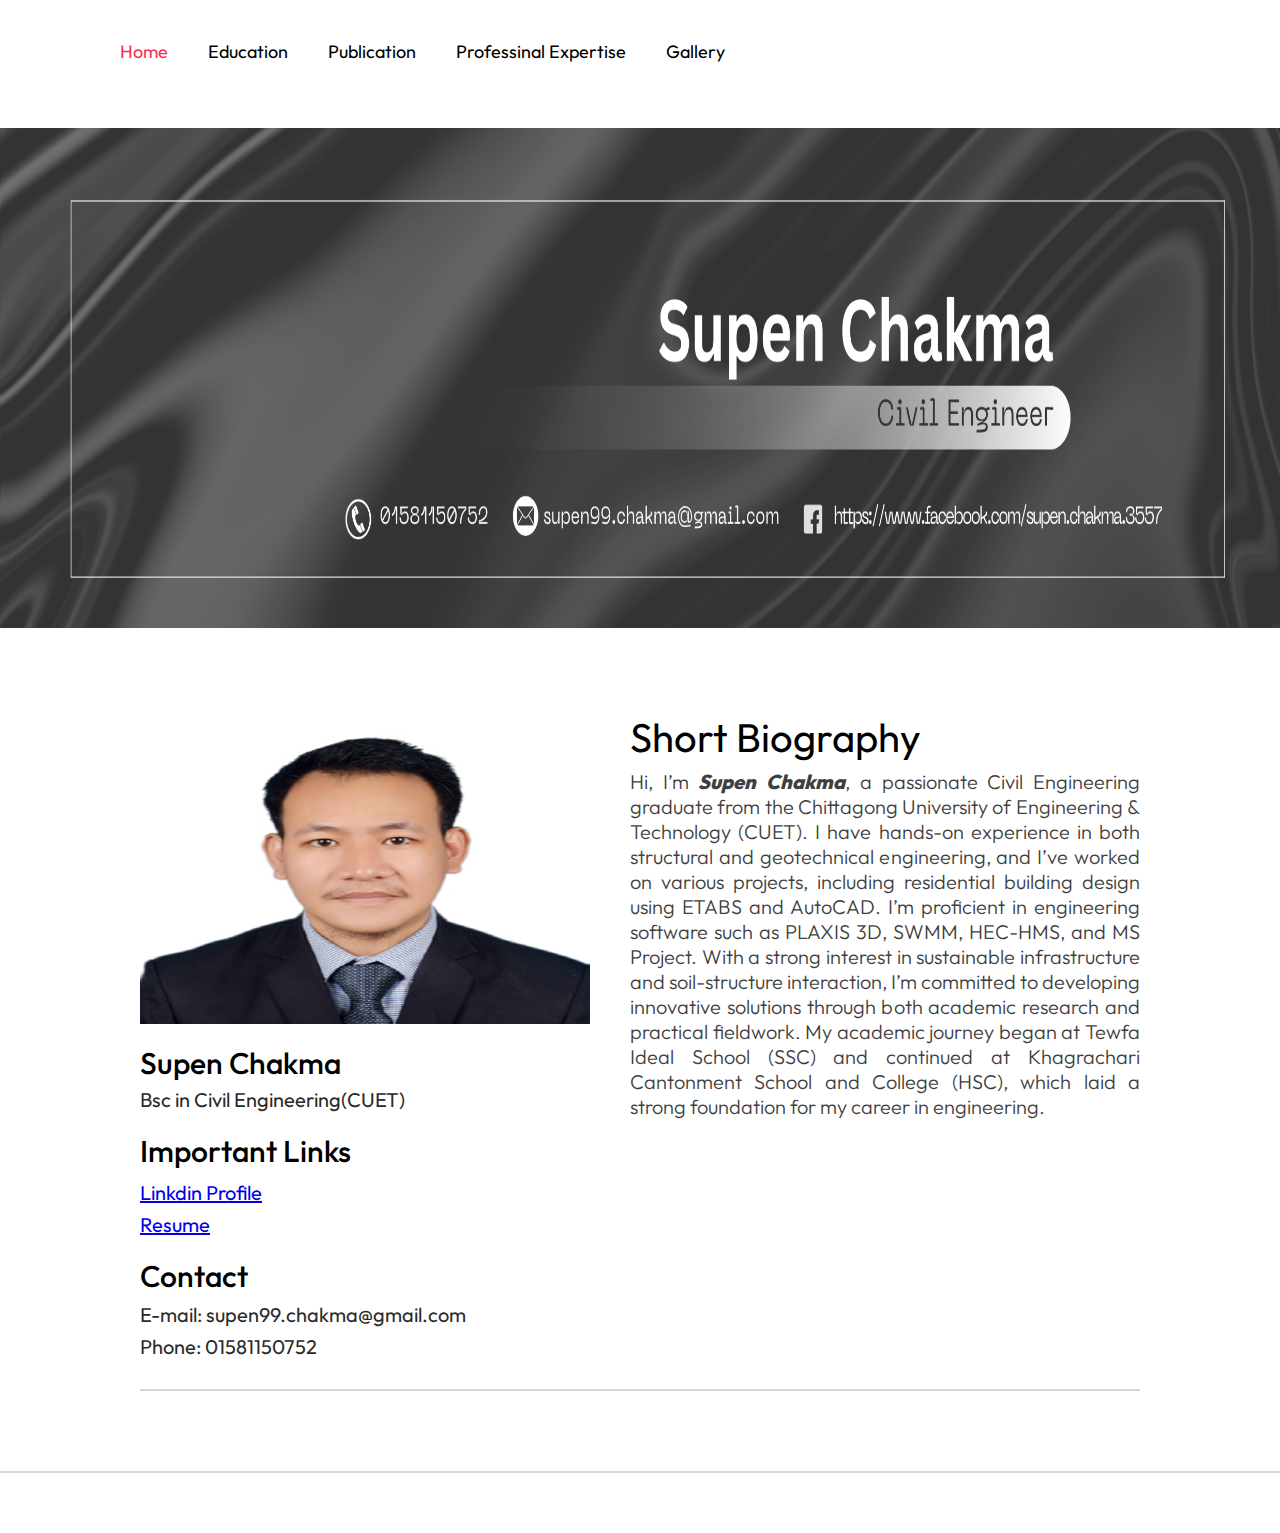
<file: index.html>
<!DOCTYPE html>
<html lang="en">

<head>
    <meta charset="UTF-8">
    <meta name="viewport" content="width=device-width, initial-scale=1.0">
    <title>WELCOME to Supen's site !-Home</title>
    <link rel="stylesheet" href="/css/style.css">
    <link
        href="https://fonts.googleapis.com/css2?family=Exo+2:ital,wght@0,100..900;1,100..900&family=Outfit:wght@100..900&family=Plus+Jakarta+Sans:ital,wght@0,200..800;1,200..800&family=Roboto:ital,wght@0,100..900;1,100..900&family=Work+Sans:ital,wght@0,100..900;1,100..900&display=swap"
        rel="stylesheet">
</head>

<body>
    <!-- Header Section -->
    <section>
        <!-- Navbar Section Start -->
        <nav class="navbar__items">
            <!-- <img src="/assests/CUET Logo.png" alt=""> -->
            <ul>
                <a href="index.html" class="active">Home</a>
                <a href="Education.html">Education </a>
                <a href="Publication.html">Publication</a>
                <a href="ProfessionalExpertise.html">Professinal Expertise</a>
                <a href="Gallery.html">Gallery</a>
                <!-- Add more li if your need -->
            </ul>
        </nav>
        <!-- Navbar Section End -->
    </section>
    <!-- Header Section End -->
    <!-- Banner Section Start-->
    <section class="banner__section">
        <img src="/assests/BannerTwo.png" alt="">

    </section>
    <!-- Biograpy Section -->
    <section class="biography__section">
        <div class="biography__top__part">
            <div class="biography__contents">
                <img src="/assests/Profile.jpg" alt="">
                <div class="about__me">
                    <h2>Supen Chakma</h2>
                    <p>Bsc in Civil Engineering(CUET)</p>
                </div>
                <div class="important__links">
                    <h2>Important Links</h2>
                    <ul>
                        <!-- Enter The Link in the href -->
                        <li> <a href="https://www.linkedin.com/in/supen-chakma-4a5b10217/">Linkdin Profile</a></li>
                        <li><a target="_blank" href="/assests/Resume.pdf" >Resume</a></li>
                    </ul>
                </div>
                <div class="contct__contents">
                    <h2>Contact</h2>
                    <!-- Edit gmail , phone and cell number -->
                    <p>E-mail: supen99.chakma@gmail.com</p>
                    <p>Phone: 01581150752</p>


                </div>
                <!-- <div class="postal__address__contents">
                    <h2>Postal Address</h2>
                    <p>Department of Civil Engineering</p>
                    <p>Chittagong University of Engineering & Technology</p>
                    <p>Chattogram-4349, Bangladesh</p>
                </div> -->
            </div>
            <div class="short__biograpy">
                <h2>Short Biography</h2>
                <!-- If you want to highlist any text wrap this i span -->
                <p>Hi, I’m <span>Supen Chakma</span>, a passionate Civil Engineering graduate from the Chittagong
                    University of
                    Engineering & Technology (CUET). I have hands-on experience in both structural and geotechnical
                    engineering, and I’ve worked on various projects, including residential building design using ETABS
                    and AutoCAD. I’m proficient in engineering software such as PLAXIS 3D, SWMM, HEC-HMS, and MS
                    Project.

                    With a strong interest in sustainable infrastructure and soil-structure interaction, I’m committed
                    to developing innovative solutions through both academic research and practical fieldwork. My
                    academic journey began at Tewfa Ideal School (SSC) and continued at Khagrachari Cantonment School
                    and College (HSC), which laid a strong foundation for my career in engineering.
                </p>

            </div>

        </div>
        <hr class="top__hr">
    </section>

    <hr class="bottom__hr">


</body>

</html>
</file>
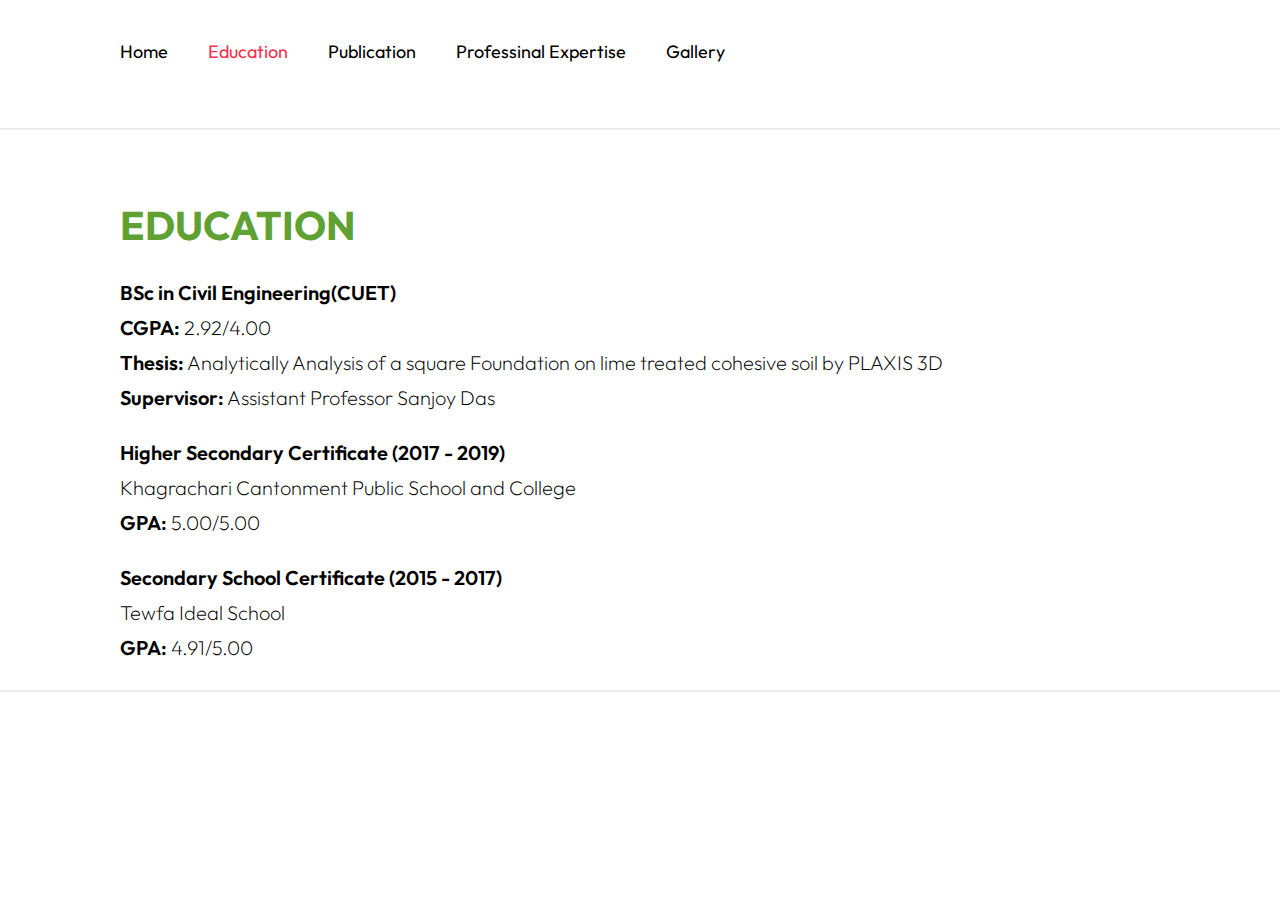
<file: Education.html>
<!DOCTYPE html>
<html lang="en">

<head>
    <meta charset="UTF-8">
    <meta name="viewport" content="width=device-width, initial-scale=1.0">
    <title>Education</title>
    <link rel="stylesheet" href="css/education.css">
    <link
        href="https://fonts.googleapis.com/css2?family=Exo+2:ital,wght@0,100..900;1,100..900&family=Outfit:wght@100..900&family=Plus+Jakarta+Sans:ital,wght@0,200..800;1,200..800&family=Roboto:ital,wght@0,100..900;1,100..900&family=Work+Sans:ital,wght@0,100..900;1,100..900&display=swap"
        rel="stylesheet">
</head>

<body>
    <section>
        <!-- Navbar Section Start -->
        <nav class="navbar__items">
            <!-- <img src="/assests/CUET Logo.png" alt=""> -->
            <ul>
                <a href="index.html">Home</a>
                <a href="Education.html" class="active">Education </a>
                <a href="Publication.html">Publication</a>
                <a href="ProfessionalExpertise.html">Professinal Expertise</a>
                <a href="Gallery.html">Gallery</a>
                <!-- Add more li if your need -->
            </ul>
        </nav>

        <!-- Navbar Section End -->
    </section>
    <!-- Hr Section Start -->
    <section class="hr__section">
        <hr>
    </section>
    <!-- Hr Section End -->


    <!-- Main Education Section Start -->
    <section class="education__section">
        <h2>EDUCATION</h2>
        <div class="education__section__contents">
            <h3>
              
                BSc in Civil Engineering(CUET)</h3>

            <h5><span>CGPA:</span> 2.92/4.00</h5>
            <h5><span>Thesis:</span>  Analytically Analysis of a square Foundation on lime treated cohesive soil by PLAXIS 3D</h5>
            <h6><span>Supervisor:</span> Assistant Professor Sanjoy Das</h6>
        </div>
        <div class="education__section__contents">
            <h3>Higher Secondary Certificate (2017 - 2019)</h3>
            <h4>Khagrachari Cantonment Public School and College</h4>
            <h5><span>GPA:</span> 5.00/5.00</h5>
        </div>
        <div class="education__section__contents">
            <h3>Secondary School Certificate (2015 - 2017)</h3>
            <h4>Tewfa Ideal School </h4>
            <h5><span>GPA:</span> 4.91/5.00</h5>
        </div>

        <!-- <h2>APPOINTMENTS(FULL TIME)</h2>
        <div class="appoinments__contents__partone">
            <h3>Faculty Member (10/11/2008 - till date)</h3>
            <h6>Chattogram-4349, Bangladesh </h6>
        </div>
        <div class="appoinments__contents__parttwo">
            <h3>Post-Graduate Coordinator (06/2017 - 12/2018)</h3>
            <h4>Chittagong University of Engineering & Technology </h4>
            <h5>Department of Civil Engineering</h5>
            <h6>Chattogram-4349, Bangladesh </h6>
        </div> -->
        <!-- <h2>APPOINTMENTS (PART-TIME)</h2>
        <div class="appoinments__contents__partime">
            <h3>Tution 2020 --- till to date </h3>
        </div> -->
    </section>
    <hr>
</body>

</html>
</file>
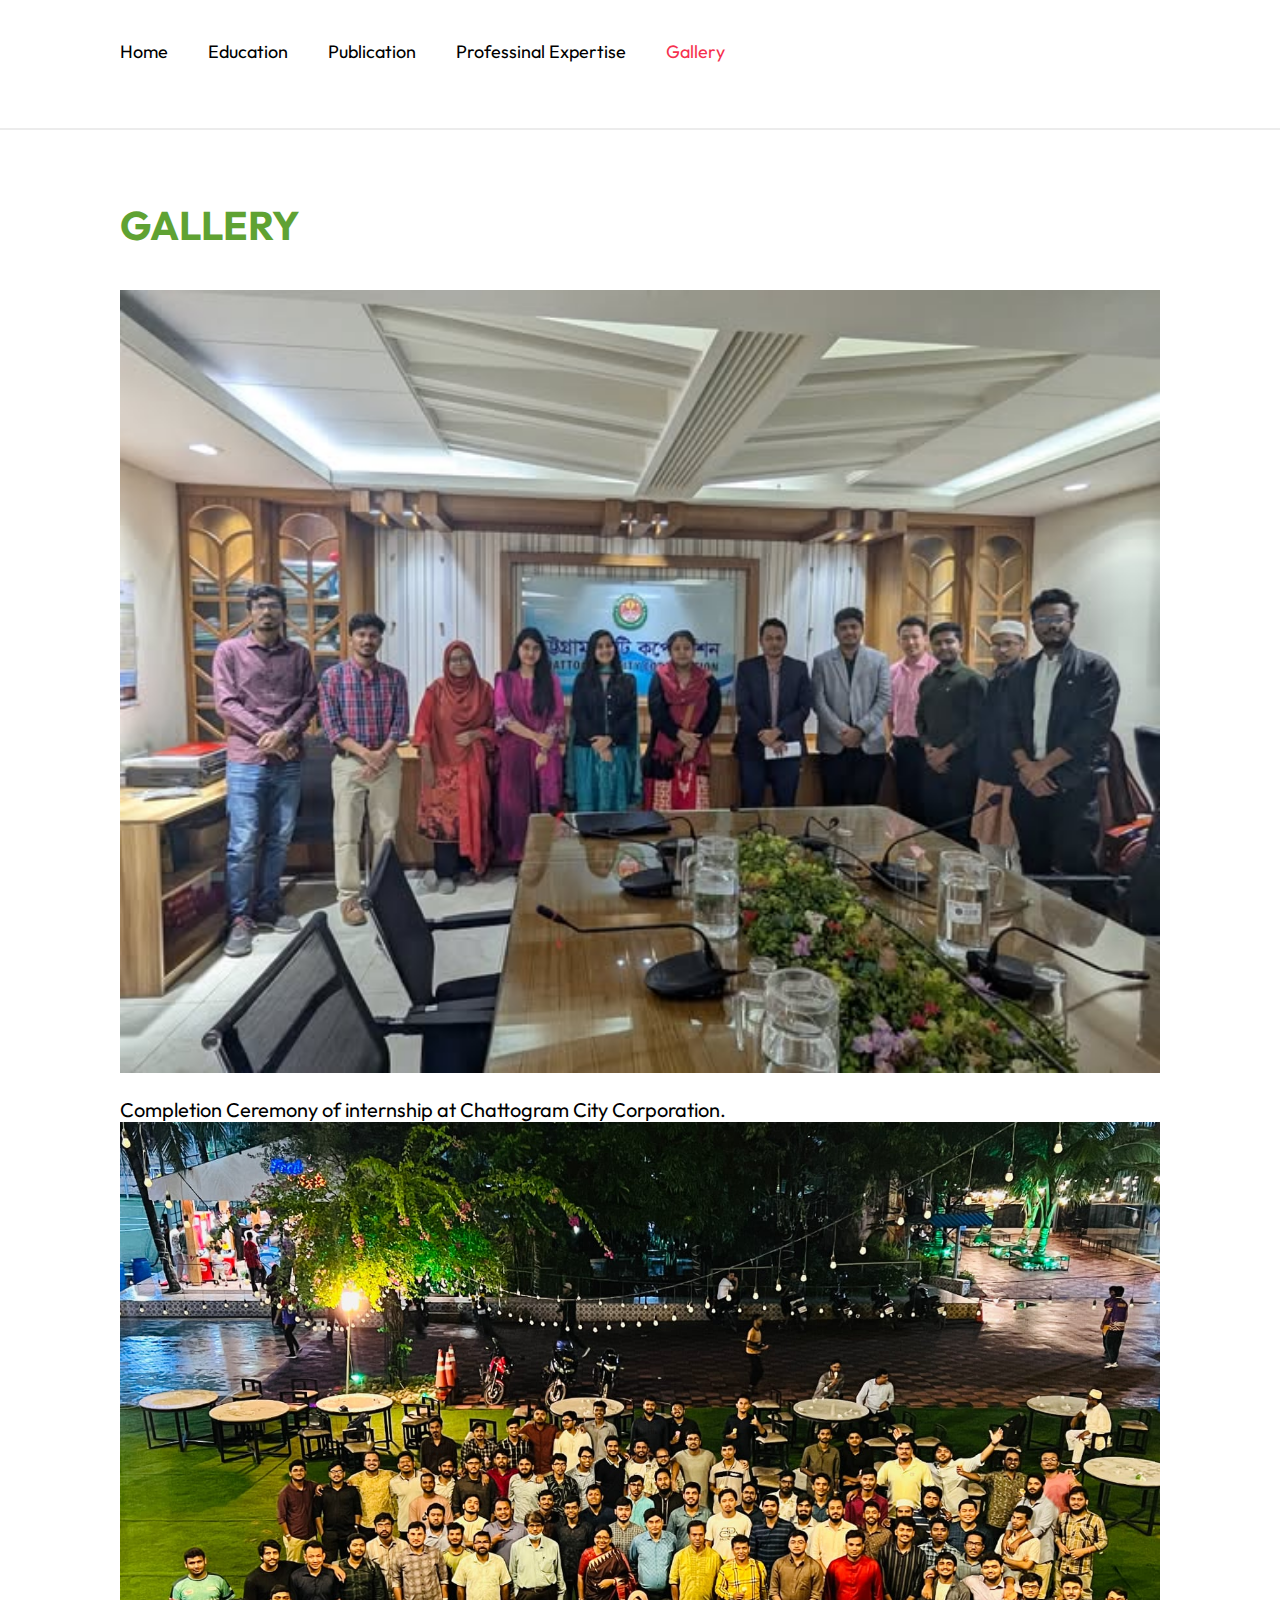
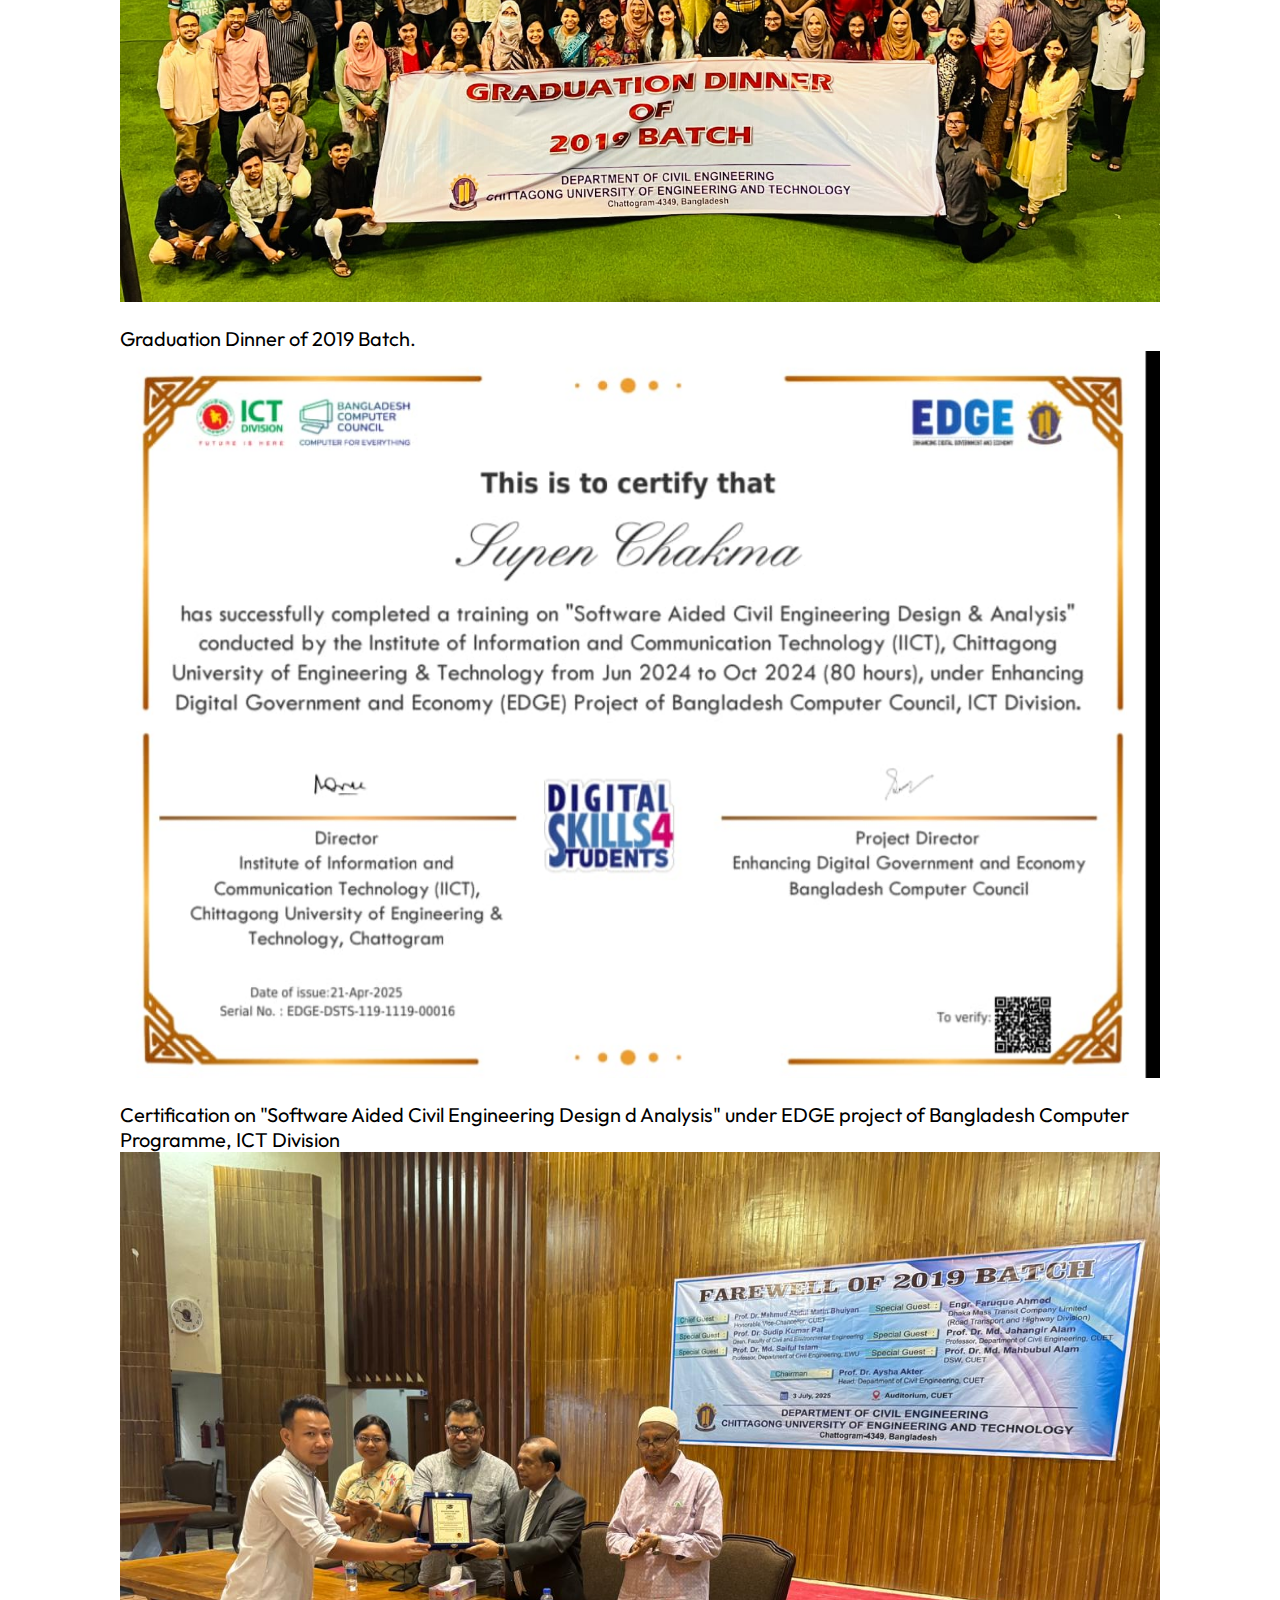
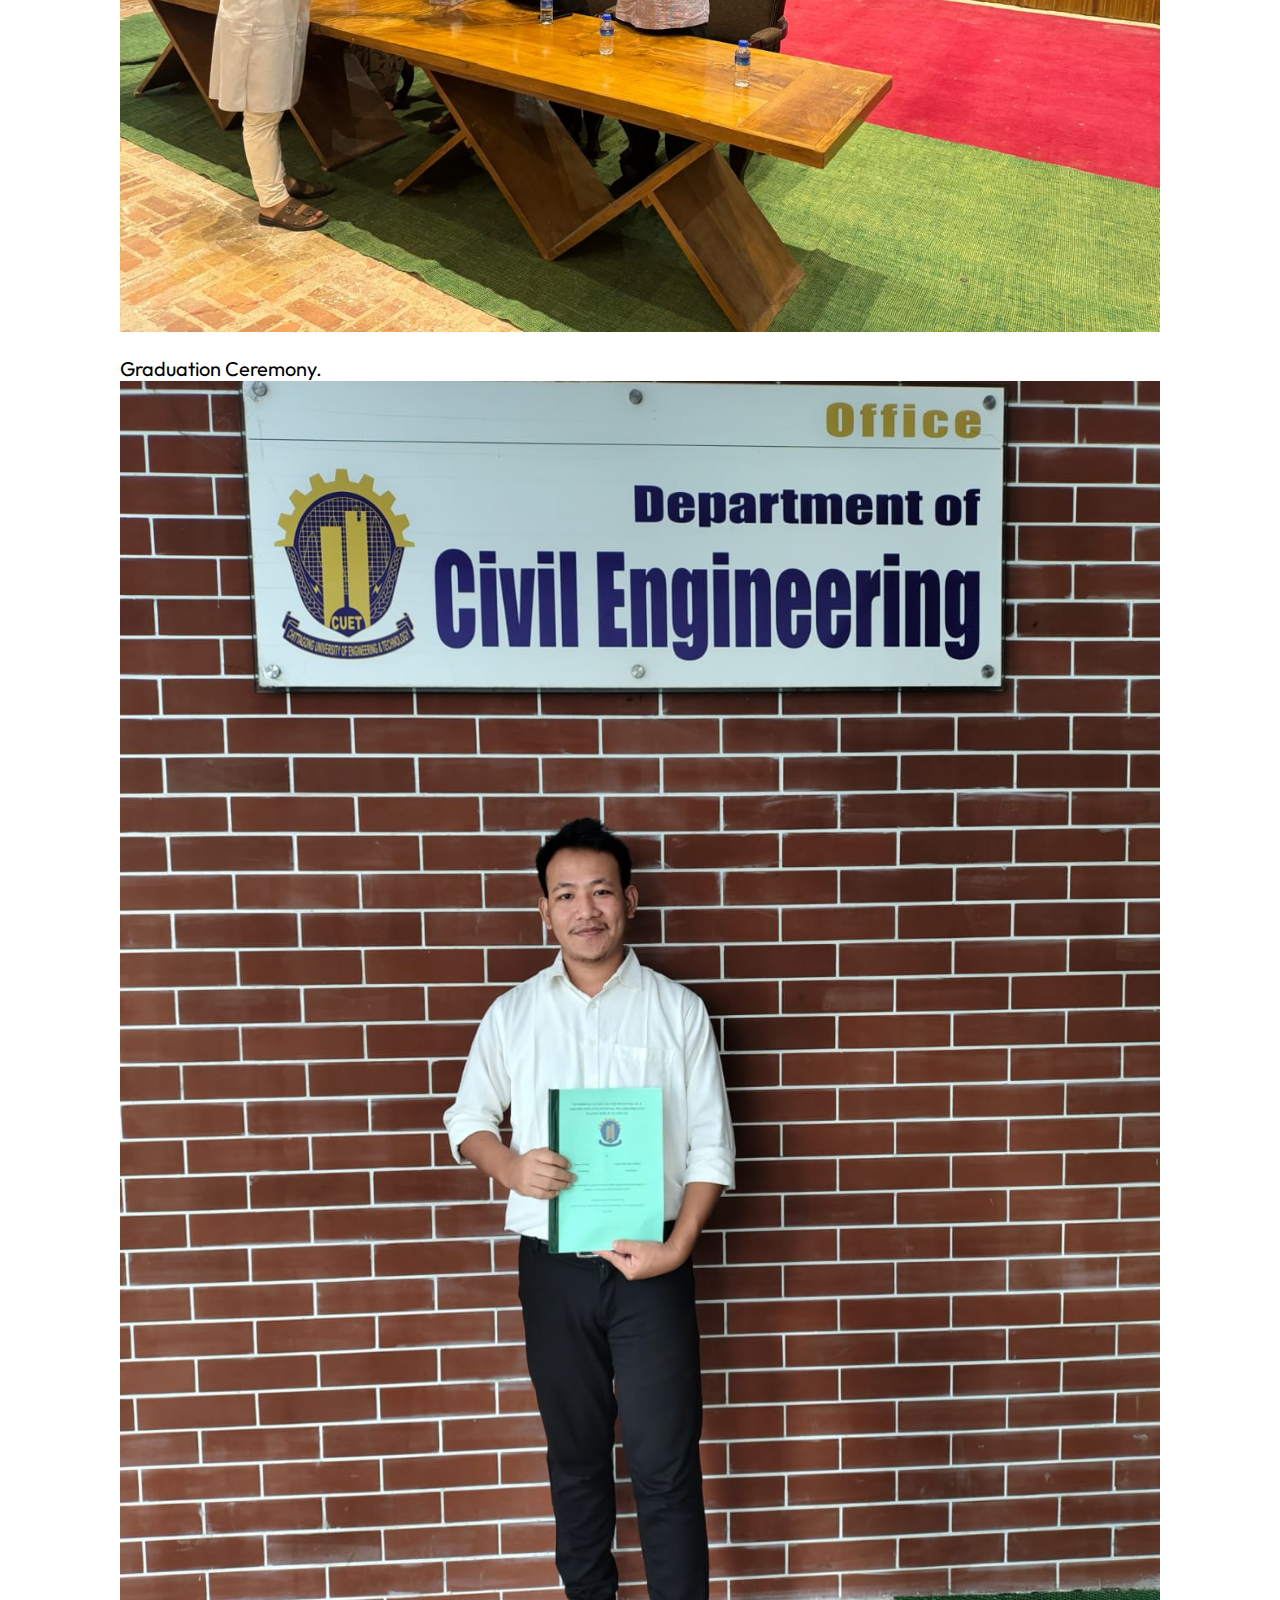
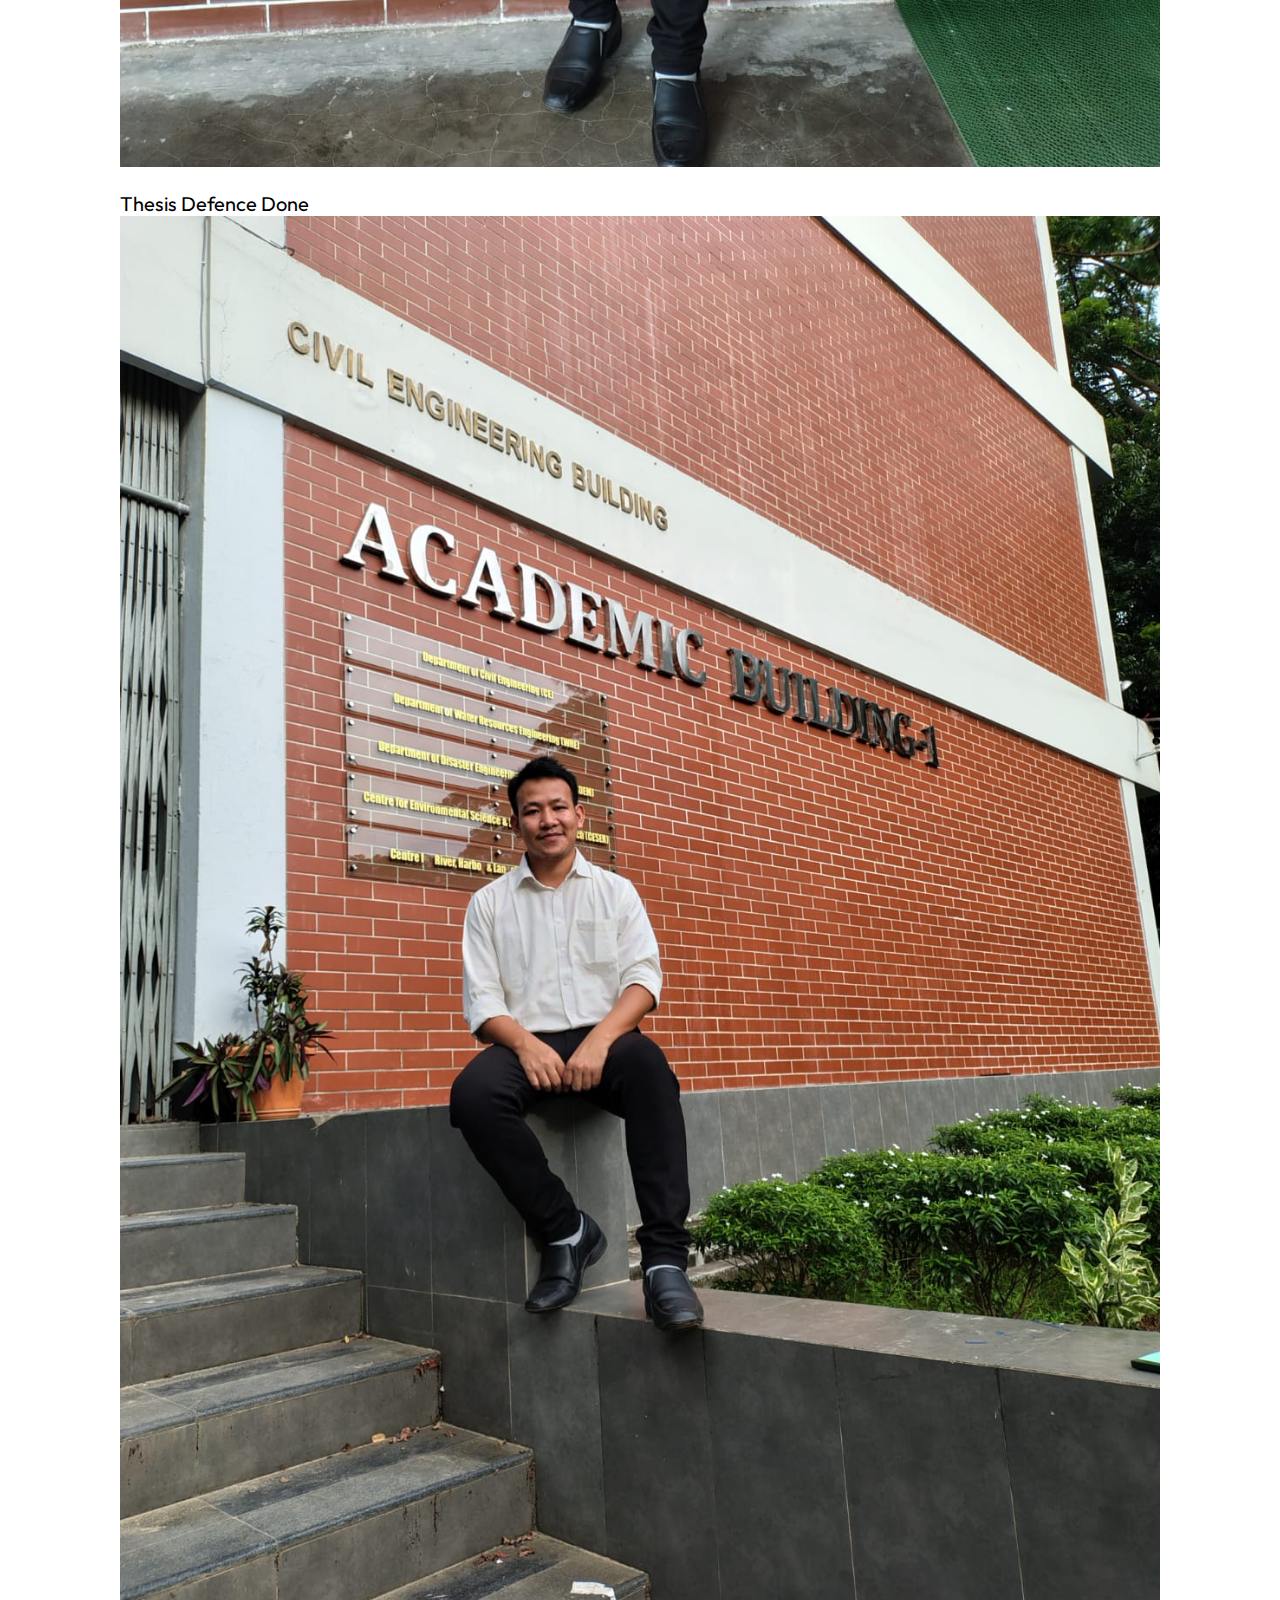
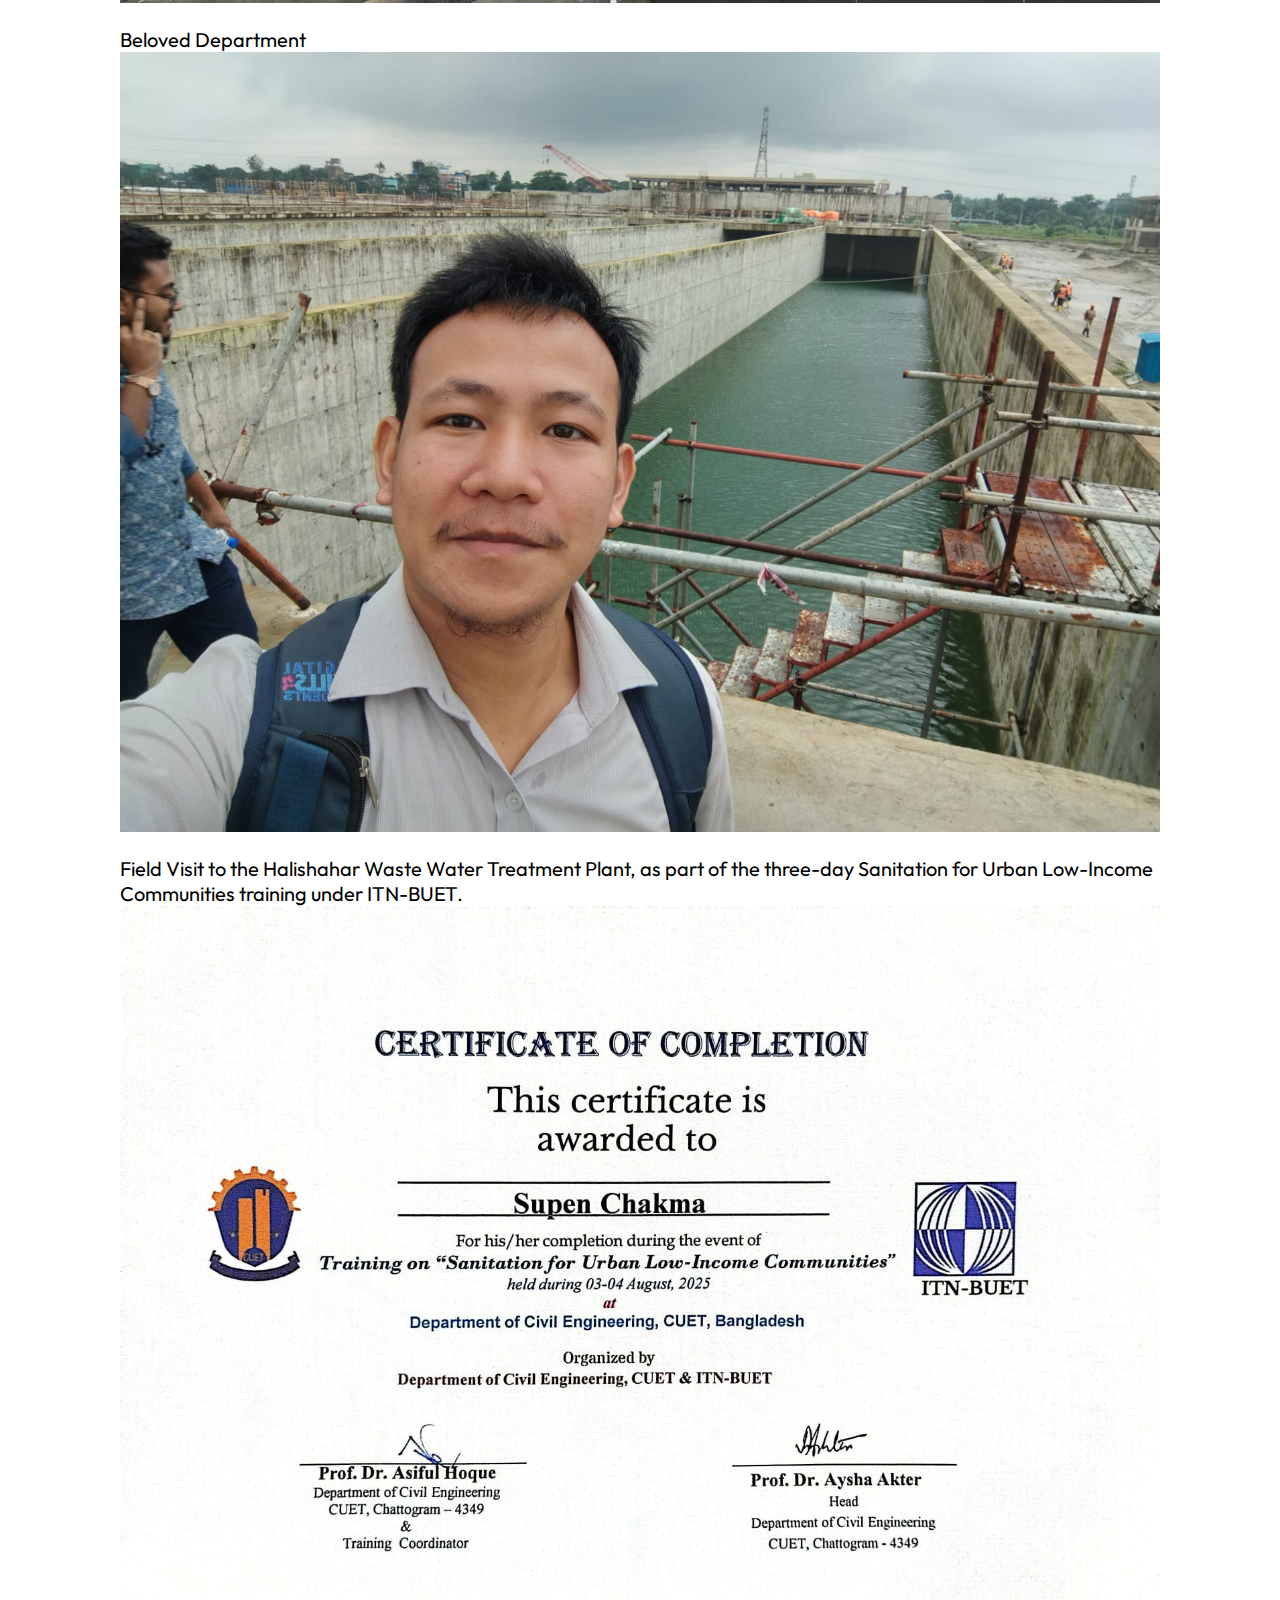
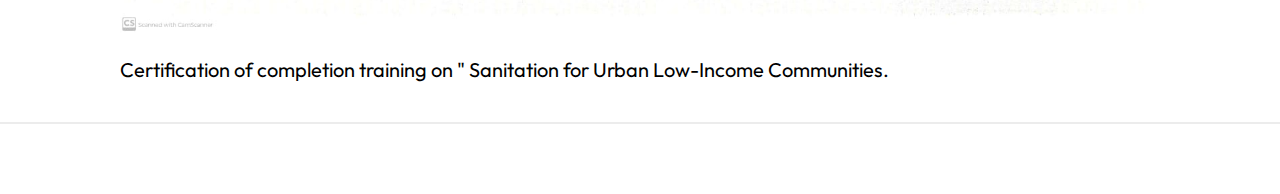
<file: Gallery.html>
<!DOCTYPE html>
<html lang="en">

<head>
    <meta charset="UTF-8">
    <meta name="viewport" content="width=device-width, initial-scale=1.0">
    <title>Gallery</title>
    <link rel="stylesheet" href="/css/gallery.css">
    <link
        href="https://fonts.googleapis.com/css2?family=Exo+2:ital,wght@0,100..900;1,100..900&family=Outfit:wght@100..900&family=Plus+Jakarta+Sans:ital,wght@0,200..800;1,200..800&family=Roboto:ital,wght@0,100..900;1,100..900&family=Work+Sans:ital,wght@0,100..900;1,100..900&display=swap"
        rel="stylesheet">
</head>

<body>
    <section>
        <!-- Navbar Section Start -->
        <nav class="navbar__items">
            <!-- <img src="/assests/CUET Logo.png" alt=""> -->
            <ul>
                <a href="index.html">Home</a>
                <a href="Education.html">Education </a>
                <a href="Publication.html">Publication</a>
                <a href="ProfessionalExpertise.html">Professinal Expertise</a>
                <a href="Gallery.html" class="active">Gallery</a>
                <!-- Add more li if your need -->
            </ul>
        </nav>

        <!-- Navbar Section End -->
    </section>
    <!-- Hr Section Start -->
    <section class="hr__section">
        <hr>
    </section>
    <!-- Hr Section End -->


    <!-- Gallery Section Start -->
    <section class="gallery__section">
        <h2>GALLERY</h2>
        <div class="gallery__section__contents">
            <!-- Enter Your Photo -->
            <img src="/assests/Work_Image_One.jpg" alt="">
            <!-- Enter Your Description -->
            <p>Completion Ceremony of internship at Chattogram City Corporation.
            </p>
            <img src="/assests/Dinner.jpg" alt="">
            <p>Graduation Dinner of 2019 Batch.</p>
            <img src="/assests/ege.jpg" alt="">
            <p>Certification on "Software Aided Civil Engineering Design d Analysis" under EDGE project of Bangladesh
                Computer Programme, ICT Division</p>
            <img src="/assests/supengraduation.jpg" alt="">
            <p>Graduation Ceremony.</p>
            <img src="/assests/supen3.jpg" alt="">
            <p>Thesis Defence Done</p>
            <img src="/assests/supen4.jpg" alt="">
            <p>Beloved Department</p>
            <img src="/assests/supen5.jpg" alt="">
            <p>Field Visit to the Halishahar Waste Water Treatment Plant, as part of the three-day Sanitation for Urban
                Low-Income Communities training under ITN-BUET.</p>
            <img src="/assests/supen6.jpg" alt="">
            <p>Certification of completion training on " Sanitation for Urban Low-Income Communities.</p>
        </div>
    </section>
    <hr>
</body>

</html>
</file>
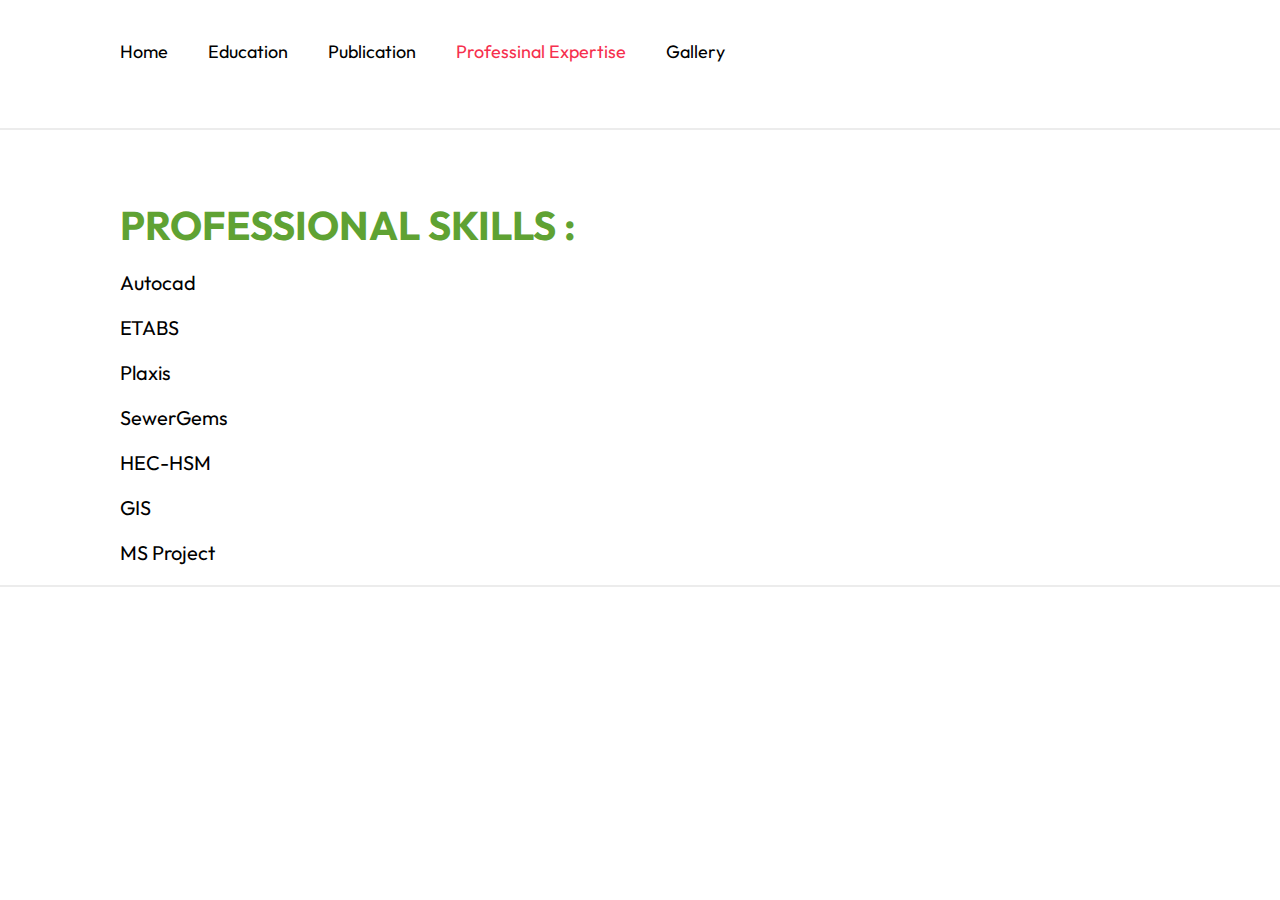
<file: ProfessionalExpertise.html>
<!DOCTYPE html>
<html lang="en">

<head>
    <meta charset="UTF-8">
    <meta name="viewport" content="width=device-width, initial-scale=1.0">
    <title>Professional Expertise</title>
    <link rel="stylesheet" href="/css/professionalexpertise.css">
    <link
        href="https://fonts.googleapis.com/css2?family=Exo+2:ital,wght@0,100..900;1,100..900&family=Outfit:wght@100..900&family=Plus+Jakarta+Sans:ital,wght@0,200..800;1,200..800&family=Roboto:ital,wght@0,100..900;1,100..900&family=Work+Sans:ital,wght@0,100..900;1,100..900&display=swap"
        rel="stylesheet">
</head>

<body>
    <section>
        <!-- Navbar Section Start -->
        <nav class="navbar__items">
            <!-- <img src="/assests/CUET Logo.png" alt=""> -->
            <ul>
                <a href="index.html">Home</a>
                <a href="Education.html">Education </a>
                <a href="Publication.html">Publication</a>
                <a href="ProfessionalExpertise.html" class="active">Professinal Expertise</a>
                <a href="Gallery.html">Gallery</a>
                <!-- Add more li if your need -->
            </ul>
        </nav>

        <!-- Navbar Section End -->
    </section>
    <!-- Hr Section Start -->
    <section class="hr__section">
        <hr>
    </section>
    <!-- Hr Section End -->


    <!-- Main Education Section Start -->
    <section class="professional__expertise__section">
        <h2>PROFESSIONAL SKILLS  :</h2>
        <!-- <div class="professional__expertise__section__contents">
            <p>1. Sub-soil investigation for Sewerage Network for PESSCM-1/W2. | Project Owner: CWASA | Client:
                Zhongnan-Sinohydro JV (Power China), China.</p>
            <p>2. Sub-Soil Investigation for feasibility Study for Chattogram Sewerage System Development (Catchment-6). |
                Project Owner: CWASA | Client: Nippon Koei Limited, Japan.</p>
            <p>3. Sub-soil investigation for Chittagong WASH improvement project. | Project Owner: CWASA | Client: Joint
                venture of SUEZ consulting (SAFEGE), France, and Associates for Development Services Limited,
                Bangladesh.</p>
            <p>4. Sub-Soil investigation for Proposed Sewerage Treatment Plant (STP) of CWASA at Middle Halishahar,
                Chattogram. | Client: Dhong Myeong Engineering Consultants & Architecture, South Korea.</p>
        </div> -->
        <div>
            <ul>
                <li>Autocad </li>
                <li> ETABS</li>
                <li> Plaxis</li>
                <li> SewerGems</li>
                <li> HEC-HSM</li>
                <li> GIS</li>
                <li>MS Project</li>

            </ul>
        </div>
    </section>
    <hr>
</body>

</html>
</file>
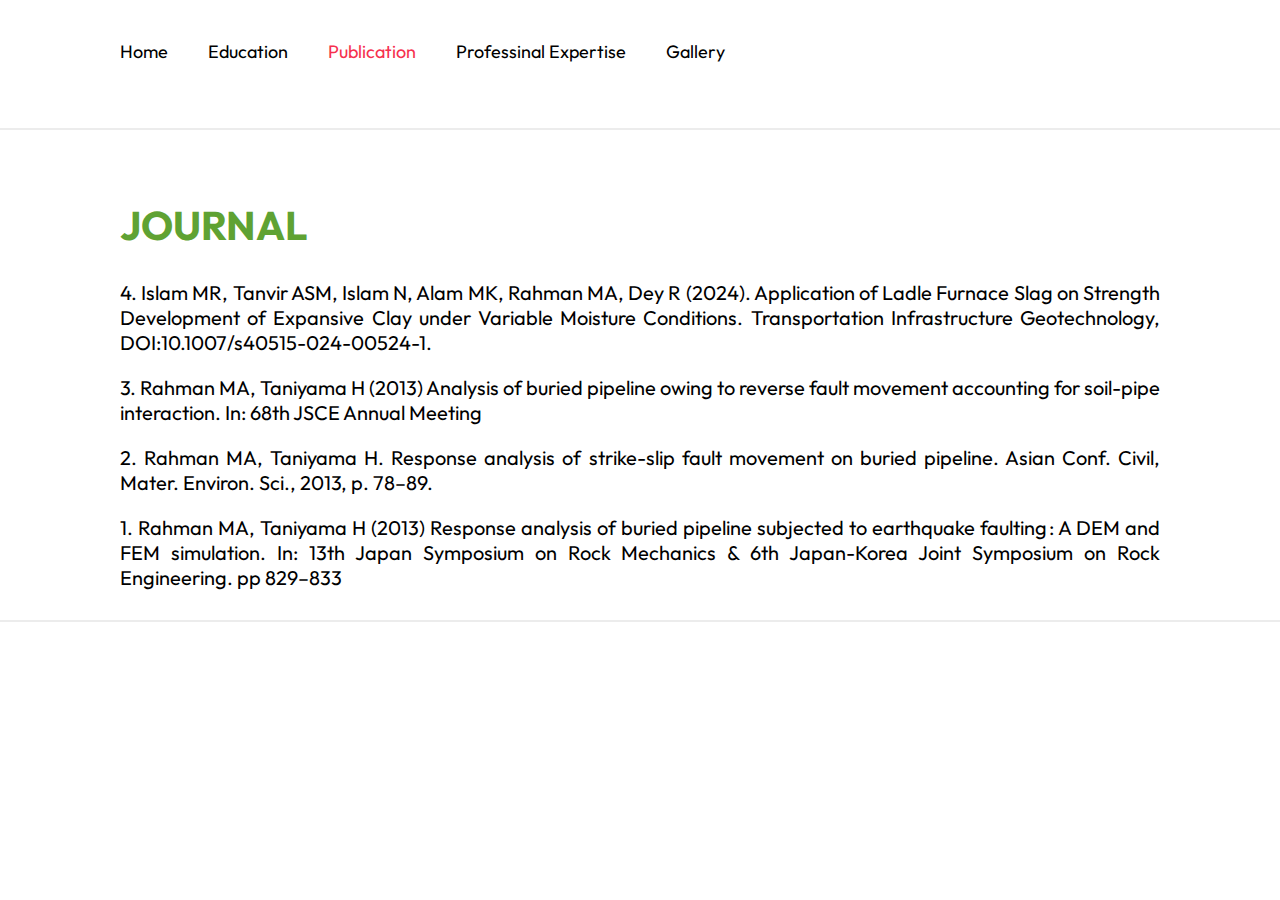
<file: Publication.html>
<!DOCTYPE html>
<html lang="en">

<head>
    <meta charset="UTF-8">
    <meta name="viewport" content="width=device-width, initial-scale=1.0">
    <title>Publication</title>
    <link rel="stylesheet" href="/css/publication.css">
    <link
        href="https://fonts.googleapis.com/css2?family=Exo+2:ital,wght@0,100..900;1,100..900&family=Outfit:wght@100..900&family=Plus+Jakarta+Sans:ital,wght@0,200..800;1,200..800&family=Roboto:ital,wght@0,100..900;1,100..900&family=Work+Sans:ital,wght@0,100..900;1,100..900&display=swap"
        rel="stylesheet">
</head>

<body>
    <section>
        <!-- Navbar Section Start -->
        <nav class="navbar__items">
            <!-- <img src="/assests/CUET Logo.png" alt=""> -->
            <ul>
                <a href="index.html">Home</a>
                <a href="Education.html">Education </a>
                <a href="Publication.html" class="active">Publication</a>
                <a href="ProfessionalExpertise.html">Professinal Expertise</a>
                <a href="Gallery.html">Gallery</a>
                <!-- Add more li if your need -->
            </ul>
        </nav>

        <!-- Navbar Section End -->
    </section>
    <!-- Hr Section Start -->
    <section class="hr__section">
        <hr>
    </section>
    <!-- Hr Section End -->


    <!-- Main Education Section Start -->
    <section class="journal__section">
        <h2>JOURNAL</h2>
        <div class="journal__items">
            <p>4. Islam MR, Tanvir ASM, Islam N, Alam MK, Rahman MA, Dey R (2024). Application of Ladle Furnace Slag on
                Strength Development of Expansive Clay under Variable Moisture Conditions. Transportation Infrastructure
                Geotechnology, DOI:10.1007/s40515-024-00524-1.</p>
            <p>3. Rahman MA, Taniyama H (2013) Analysis of buried pipeline owing to reverse fault movement accounting
                for
                soil-pipe interaction. In: 68th JSCE Annual Meeting
            </p>
            <p>2. Rahman MA, Taniyama H. Response analysis of strike-slip fault movement on buried pipeline. Asian Conf.
                Civil, Mater. Environ. Sci., 2013, p. 78–89.</p>
            <p>1. Rahman MA, Taniyama H (2013) Response analysis of buried pipeline subjected to earthquake faulting : A
                DEM
                and FEM simulation. In: 13th Japan Symposium on Rock Mechanics & 6th Japan-Korea Joint Symposium on Rock
                Engineering. pp 829–833
            </p>
        </div>
    </section>
    <hr>
</body>

</html>
</file>
<file: css/style.css>
*{
    margin: 0;
    padding: 0;
}
body{
    margin: auto;
    font-family: "Outfit", sans-serif;
}
.navbar__items{
    display: flex;
    align-items: center;
    gap: 5%;
    padding: 40px 120px;
    position: sticky;
    top: 0;
    left: 0;
    width: 100%;
    position: fixed;
    background: white;
    z-index: 100;   
}
.navbar__items img{
    width: 35px;
    height: 40px;
    
}
.navbar__items ul {
    display: flex;
    align-items: center;
    gap: 40px;
    cursor: pointer;

}
.navbar__items ul a{
    text-decoration: none;
    font-size: 18px;
    color: black;
    
}
.navbar__items ul a:hover{
    color: #f6304e;
}
.navbar__items ul a.active{
    color: #f6304e;
}

/* Banner Section */
.banner__section {
    position: relative; 
    margin-top: 10%;
    z-index: 0;
}

.banner__section img {
    width: 100%;
    height: 500px;
    opacity: 0.8; 
    position: relative; 
    z-index: 0;
}

.banner__section .banner__heading {
    position: absolute;
    top: 30%;
    left: 10%;
    color: blue;
    font-size: 5rem;
    font-weight: 800;
    z-index: 100; 
    
}
/* Biography Section */
.biography__section{
    display: flex;
    padding: 80px 140px;
    flex-direction: column;

}
.biography__section .biography__contents{
    display: flex;
    flex-direction: column;
    gap: 20px;

}
.biography__top__part{
    display: flex;
    gap: 40px;
    width: 100%;
}
.biography__section .biography__contents img{

    /* Adjust Your Hight and width */
    width: 450px;
    height: 300px;
    padding-top: 12px;

}
.about__me h2{
    font-size: 30px;
    font-weight: 500;
}
.about__me p{
   margin-top: 5px;
   font-size: 20px;
   color: rgb(42, 42, 42);
}
.important__links {
    display: flex;
    flex-direction: column;
    gap: 10px;

}
.important__links h2{
    font-size: 30px;
    font-weight: 500;
}
.important__links ul{
    display: flex;
    flex-direction: column;
    gap: 7px;
}
.important__links ul li {
    list-style: none;
    text-decoration: underline;
    font-size: 20px;
    color: rgb(42, 42, 42);

}
.contct__contents{
    display: flex;
    flex-direction: column;
    gap: 7px;
}
.contct__contents h2{
    font-size: 30px;
    font-weight: 500;
}.contct__contents p{
    font-size:20px ;
    color: rgb(42, 42, 42);
}
.postal__address__contents{
    display: flex;
    flex-direction: column;
    gap: 7px;
}
.postal__address__contents h2{
    font-size: 30px;
    font-weight: 500;
}
.postal__address__contents p{
    font-size: 20px;
    color: rgb(42, 42, 42);
}
.short__biograpy{
    width: 100%;
    display: flex;
    flex-direction: column;
    gap: 7px;
}
.short__biograpy h2{
    font-size: 40px;
    font-weight: 400;
}
.short__biograpy p{
    font-size: 20px;
    color: #3f3f3f !important;
    text-align: justify;
    font-weight: 300;
}
/* This is for highlighted text */
.short__biograpy  span{

    color: #3f3f3f !important;
    font-weight: 800;
    font-style: italic;

}
.top__hr{
    margin-top: 30px;
    border:  1px solid rgb(212, 212, 212);
   
}
.bottom__hr{
    margin-bottom: 60px ;
    border:  1px solid rgb(216, 215, 215);
}

/* Responsive Style */
/* Tablet Styles */
@media (max-width: 1024px) {

    /* Navbar Section */

    .navbar__items {
        padding: 20px 40px;
        flex-direction: column;
        align-items: flex-start;
    }

    .navbar__items ul {
        gap: 20px;
        margin-top: 10px;
        width: 90%;
        justify-content: space-between;
    }
    .navbar__items ul a{
        font-size: 20px;
    }

    /* Banner Section */

    .banner__section img {
        height: 350px;
    }

    .banner__section .banner__heading {
        font-size: 3rem;
        top: 25%;
        left: 8%;
    }

    /* Biograpy Section */

    .biography__section {
        padding: 40px 60px;
    }

    .biography__top__part {
        flex-direction: column;
        align-items: center;
        gap: 20px;
    }
    .biography__contents img{
        margin-bottom: 20px;
    }
    
    .short__biograpy {
        gap: 20px;
        margin-top: 40px;
    }

    .biography__section .biography__contents img {
        width: 100%;
        height: auto;
    }
}

/* Mobile Styles */
@media (max-width: 600px) {

    /* Navbar Section */

    .navbar__items {
        padding: 20px 10px;
        width: 100%;
    }

    .navbar__items img {
        width: 30px;
        height: 35px;
    }
    .navbar__items ul{
        gap: 10px;
        width: 90%;
        justify-content: space-between;
    }
    .navbar__items ul a {
        font-size: 10px;
    }

    /* Banner Section */

    .banner__section img {
        height: 100%;
    }

    .banner__section .banner__heading {
        font-size: 1.5rem;
        text-align: center;
        top: 40%;
        left: 0;
        width: 100%;
        
    }

    /* Biography Section */

    .biography__section {
        padding: 20px;
        
    }
    .biography__section .biography__contents img {
        width: 100%;
        height: auto;
        padding-top: 0;
    }
    .about__me h2,
    .important__links h2,
    .contct__contents h2,
    .postal__address__contents h2,
    .short__biograpy h2 {
        font-size: 24px;
    }

    .about__me p,
    .important__links ul li,
    .contct__contents p,
    .postal__address__contents p,
    .short__biograpy p {
        font-size: 16px;
    }

    .short__biograpy {
        gap: 10px;
        margin-top: 30px;
    }

    .short__biograpy span {
        font-weight: 700;
    }
}
</file>
<file: css/education.css>
*{
    margin: 0;
    padding: 0;
}
body{
    margin: auto;
    font-family: "Outfit", sans-serif;
}
.navbar__items{
    display: flex;
    align-items: center;
    gap: 5%;
    padding: 40px 120px;
    position: sticky;
    top: 0;
    left: 0;
    width: 100%;
    position: fixed;
    background: white;
    z-index: 100;  
    
}
.navbar__items active,
.navbar__items focus{
    outline: none !important;
    box-shadow: none !important;
}
.navbar__items img{
    width: 35px;
    height: 40px;
    
}
.navbar__items ul {
    display: flex;
    align-items: center;
    gap: 40px;
    cursor: pointer;

}
.navbar__items ul a{
    text-decoration: none;
    font-size: 18px;
    color: black;

    
}
.navbar__items ul a:hover{
    color: #f6304e;
}
.navbar__items ul a.active{
    color: #f6304e;
}
.hr__section hr{
    position: relative; 
    margin-top: 10%;
    z-index: 0;
    border:  1px solid rgb(236, 236, 236);
}
/* Education Section */
.education__section{
    padding: 0px 120px;
}
.education__section h2{
    font-size: 40px;
    color: rgb(95, 162, 51);
}
.education__section .education__section__contents{
    display: flex;
    flex-direction: column;
    margin-top: 30px;
    gap:10px;
    margin-bottom: 30px;
  
}
.education__section .education__section__contents h3{
    font-size: 20px;
    font-weight: 600;
}

.education__section .education__section__contents h4{
    font-size: 20px;
    font-weight: 200;
}

.education__section .education__section__contents h5{
    font-size: 20px;
    font-weight: 200;
}
.education__section .education__section__contents h5 span{
    font-size: 20px;
    font-weight: 600;
}
.education__section .education__section__contents h6{
    font-size: 20px;
    font-weight: 200;
}
.education__section .education__section__contents h6 span{
    font-size: 20px;
    font-weight: 600;
}

.appoinments__contents__partime h3{
    font-size: 20px;
    font-weight: 600;
    margin: 30px 0px;
}
hr{
    margin-bottom: 70px;
    border:  1px solid rgb(236, 236, 236);
}

/* Responsive Styles */
@media (max-width: 1024px) {

   /* Navbar Section */

    .navbar__items {
        padding: 20px 40px;
        flex-direction: column;
        align-items: flex-start;
    }

    .navbar__items ul {
        gap: 20px;
        margin-top: 10px;
        padding: 0px 20px;
        width: 85%;
        justify-content: space-between;
    }
    .navbar__items ul a{
        font-size: 20px;
    }

    /* Education Section */

    .education__section {
        padding: 0px 60px;
    }

    .education__section h2 {
        font-size: 32px;
    }

    .education__section .education__section__contents h3,
    .education__section .education__section__contents h4,
    .education__section .education__section__contents h5,
    .education__section .education__section__contents h6 {
        font-size: 18px;
    }
}

@media (max-width: 600px) {

   /* Navbar Section */

    .navbar__items {
        padding: 20px 10px;
        width: 100%;
    }

    .navbar__items img {
        width: 30px;
        height: 35px;
    }
    .navbar__items ul{
        gap: 10px;
        padding: 0px 10px;
        width: 85%;
        justify-content: space-between;
    }
    .navbar__items ul a {
        font-size: 10px;
    }
    
    /* Education Section */
    .education__section {
        padding: 0px 20px;
    }

    .education__section h2 {
        font-size: 20px;
    }

    .education__section .education__section__contents h3,
    .education__section .education__section__contents h4,
    .education__section .education__section__contents h5,
    .education__section .education__section__contents h6 {
        font-size: 16px;
    }

    .appoinments__contents__partime h3 {
        font-size: 18px;
    }
}
</file>
<file: css/gallery.css>
*{
    margin: 0;
    padding: 0;
}
body{
    margin: auto;
    font-family: "Outfit", sans-serif;
}
.navbar__items{
    display: flex;
    align-items: center;
    gap: 5%;
    padding: 40px 120px;
    position: sticky;
    top: 0;
    left: 0;
    width: 100%;
    position: fixed;
    background: white;
    z-index: 100;  
}
.navbar__items img{
    width: 45px;
    height: 40px;
    border-radius: 50%;
    
}
.navbar__items ul {
    display: flex;
    align-items: center;
    gap: 40px;
    cursor: pointer;

}
.navbar__items ul a{
    text-decoration: none;
    font-size: 18px;
    color: black;
    
}
.navbar__items ul a:hover{
    color: #f6304e;
}
.navbar__items ul a.active{
    color: #f6304e;
}
.hr__section hr{
    position: relative; 
    margin-top: 10%;
    z-index: 0;
    border:  1px solid rgb(236, 236, 236);
}
/* Gallery Section */
.gallery__section{
    padding: 0px 120px;
}
.gallery__section h2{
    font-size: 40px;
    color: rgb(95, 162, 51);
}
.gallery__section__contents{
    margin: 40px 0px;
}
.gallery__section__contents img{
    width: 100%;
}
.gallery__section__contents p{
    font-size: 20px;
    margin-top: 20px;
}
hr{
    margin-bottom: 70px;
    border:  1px solid rgb(236, 236, 236);
}


@media (max-width: 1024px) {
     /* Navbar Section */

     .navbar__items {
        padding: 20px 40px;
        flex-direction: column;
        align-items: flex-start;
    }

    .navbar__items ul {
        gap: 20px;
        margin-top: 10px;
        padding: 0px 20px;
        width: 85%;
        justify-content: space-between;
    }
    .navbar__items ul a{
        font-size: 20px;
    }

   /* Gallery  Section*/

    .gallery__section {
        padding: 0px 60px;
    }

    .gallery__section h2 {
        font-size: 32px;
    }

    .gallery__section__contents p {
        font-size: 18px;
    }
}

/* Mobiles */
@media (max-width: 600px) {
    /* Navbar Section */

    .navbar__items {
        padding: 20px 10px;
        width: 100%;
    }

    .navbar__items img {
        width: 30px;
        height: 35px;
    }
    .navbar__items ul{
        gap: 10px;
        padding: 0px 10px;
        width: 85%;
        justify-content: space-between;
    }
    .navbar__items ul a {
        font-size: 10px;
    }
    /* Gallery Section */
    .gallery__section {
        padding: 0px 20px;
    }

    .gallery__section h2 {
        font-size: 20px;
    }

    .gallery__section__contents p {
        font-size: 16px;
    }
}
</file>
<file: css/professionalexpertise.css>
*{
    margin: 0;
    padding: 0;
}
body{
    margin: auto;
    font-family: "Outfit", sans-serif;
}
.navbar__items{
    display: flex;
    align-items: center;
    gap: 5%;
    padding: 40px 120px;
    position: sticky;
    top: 0;
    left: 0;
    width: 100%;
    position: fixed;
    background: white;
    z-index: 100;  
}
.navbar__items img{
    width: 35px;
    height: 40px;
    
}
.navbar__items ul {
    display: flex;
    align-items: center;
    gap: 40px;
    cursor: pointer;

}
.navbar__items ul a{
    text-decoration: none;
    font-size: 18px;
    color: black;
    
}
.navbar__items ul a:hover{
    color: #f6304e;
}
.navbar__items ul a.active{
    color: #f6304e;
}
.hr__section hr{
    position: relative; 
    margin-top: 10%;
    z-index: 0;
    border:  1px solid rgb(236, 236, 236);
}
/* Professional Expertise Section */
.professional__expertise__section{
    padding: 0px 120px;
}
.professional__expertise__section h2{
    font-size: 40px;
    color: rgb(95, 162, 51);
}
.professional__expertise__section ul{
    padding: 20px 0px;
    display: flex;
    flex-direction: column;
    gap: 20px;
}
.professional__expertise__section ul  li{
 
    font-size: 20px;
    list-style: none;
}
.professional__expertise__section__contents{
    display: flex;
    flex-direction: column;
    gap: 20px;
    margin: 30px 0px;

}
.professional__expertise__section__contents p{
    font-size: 20px;

}
hr{
    margin-bottom: 70px;
    border:  1px solid rgb(236, 236, 236);
}

.professional-experiences{
    margin-left: 40px;
}

@media (max-width: 1024px) {
    /* Navbar Section */

    .navbar__items {
        padding: 20px 40px;
        flex-direction: column;
        align-items: flex-start;
    }

    .navbar__items ul {
        gap: 20px;
        margin-top: 10px;
        padding: 0px 20px;
        width: 85%;
        justify-content: space-between;
    }
    .navbar__items ul a{
        font-size: 20px;
    }
    /* Professional Expertise Section */

    .professional__expertise__section {
        padding: 0px 60px;
    }

    .professional__expertise__section h2 {
        font-size: 32px;
    }

    .professional__expertise__section__contents p {
        font-size: 18px;
    }
}

/* Mobile */
@media (max-width: 600px) {

   /* Navbar Section */

    .navbar__items {
        padding: 20px 10px;
        width: 100%;
    }

    .navbar__items img {
        width: 30px;
        height: 35px;
    }
    .navbar__items ul{
        gap: 10px;
        padding: 0px 10px;
        width: 85%;
        justify-content: space-between;
    }
    .navbar__items ul a {
        font-size: 10px;
    }

    /* Professional Expertise Section */
    
    .professional__expertise__section {
        padding: 0px 20px;
    }

    .professional__expertise__section h2 {
        font-size: 20px;
    }

    .professional__expertise__section__contents p {
        font-size: 16px;
    }
}
</file>
<file: css/publication.css>
*{
    margin: 0;
    padding: 0;
}
body{
    margin: auto;
    font-family: "Outfit", sans-serif;
}
.navbar__items{
    display: flex;
    align-items: center;
    gap: 5%;
    padding: 40px 120px;
    position: sticky;
    top: 0;
    left: 0;
    width: 100%;
    position: fixed;
    background: white;
    z-index: 100;  
}
.navbar__items img{
    width: 35px;
    height: 40px;
    
}
.navbar__items ul {
    display: flex;
    align-items: center;
    gap: 40px;
    cursor: pointer;

}
.navbar__items ul a{
    text-decoration: none;
    font-size: 18px;
    color: black;
    
}
.navbar__items ul a:hover{
    color: #f6304e;
}
.navbar__items ul a.active{
    color: #f6304e;
}
.hr__section hr{
    position: relative; 
    margin-top: 10%;
    z-index: 0;
    border:  1px solid rgb(236, 236, 236);
}
/* Journal Section */
.journal__section{
    padding: 0px 120px;
}
.journal__section h2{
    font-size: 40px;
    color: rgb(95, 162, 51);
}
.journal__section .journal__items{
    display: flex;
    flex-direction: column;
    gap: 20px;
    margin: 30px 0px;
}
.journal__section .journal__items p{
    font-size: 20px;  
    text-align: justify; 
}
hr{
    border:  1px solid rgb(236, 236, 236);
    margin-bottom: 70px;
}


/* Tablets */
@media (max-width: 1024px) {

   /* Navbar Section */

    .navbar__items {
        padding: 20px 40px;
        flex-direction: column;
        align-items: flex-start;
    }

    .navbar__items ul {
        gap: 20px;
        padding: 0px 20px;
        margin-top: 10px;
        width: 85%;
        justify-content: space-between;
    }
    .navbar__items ul a{
        font-size: 20px;
    }

    .journal__section {
        padding: 0px 60px;
    }

    .journal__section h2 {
        font-size: 32px;
    }

    .journal__section .journal__items p {
        font-size: 18px;
    }
}

/* Mobile */
@media (max-width: 600px) {
   /* Navbar Section */

    .navbar__items {
        padding: 20px 10px;
        width: 100%;
    }

    .navbar__items img {
        width: 30px;
        height: 35px;
    }
    .navbar__items ul{
        padding: 0px 10px;
        gap: 10px;
        width: 85%;
        justify-content: space-between;
    }
    .navbar__items ul a {
        font-size: 10px;
    }

    .journal__section {
        padding: 0px 20px;
    }

    .journal__section h2 {
        font-size: 20px;
    }

    .journal__section .journal__items p {
        font-size: 16px;
    }
}
</file>
